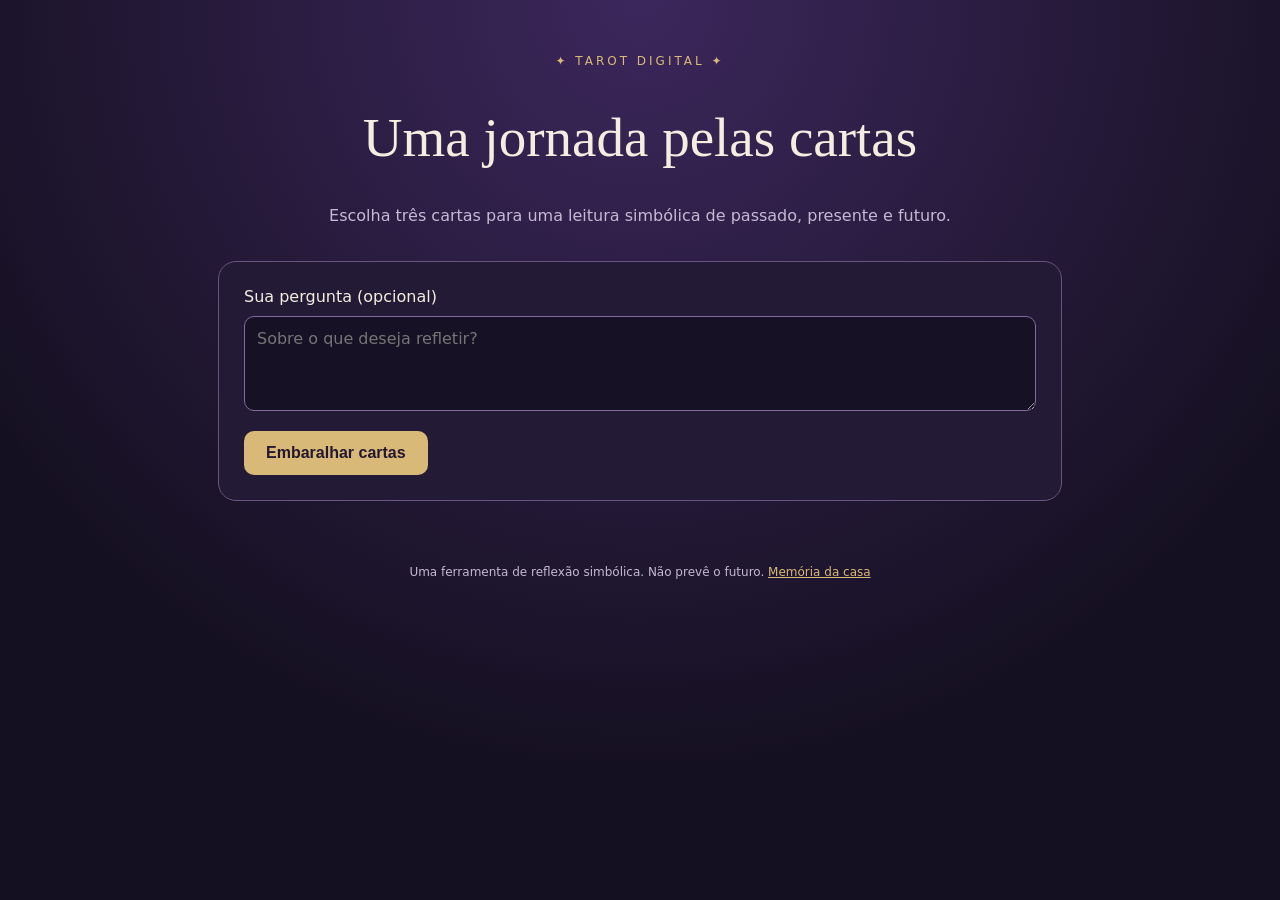
<file: templates/index.html>
<!doctype html><html lang="pt-BR"><head><meta charset="utf-8"><meta name="viewport" content="width=device-width,initial-scale=1"><title>Tarot Digital</title><link rel="stylesheet" href="/static/style.css?v=6"></head><body><main><header><span>✦ TAROT DIGITAL ✦</span><h1>Uma jornada pelas cartas</h1><p>Escolha três cartas para uma leitura simbólica de passado, presente e futuro.</p></header><section id="intro"><label for="pergunta">Sua pergunta (opcional)</label><textarea id="pergunta" maxlength="500" placeholder="Sobre o que deseja refletir?"></textarea><button id="iniciar">Embaralhar cartas</button></section><section id="escolha" hidden><h2 id="instrucao">Escolha uma carta</h2><p>As cartas estão viradas para baixo. Escolha três, uma por vez.</p><div id="baralho" class="baralho"></div><p id="progresso" aria-live="polite"></p><button id="revelar" disabled>Revelar leitura</button></section><section id="resultado" hidden><h2>Sua leitura</h2><div id="cartasResultado"></div><p id="sintese"></p><div id="feedback" hidden><p>Essa leitura fez sentido?</p><button id="fbSim" type="button">👍</button><button id="fbNao" type="button">👎</button><div id="temasFb" hidden><p>Que tema você estava tocando?</p><button class="chip" type="button" data-tema="Amor">Amor</button><button class="chip" type="button" data-tema="Trabalho">Trabalho</button><button class="chip" type="button" data-tema="Saúde">Saúde</button><button class="chip" type="button" data-tema="Espiritualidade">Espiritualidade</button><button class="chip" type="button" data-tema="">Pular</button></div><p id="fbAviso" aria-live="polite"></p></div><button id="reiniciar">Nova leitura</button></section><p id="erro" role="alert"></p><footer>Uma ferramenta de reflexão simbólica. Não prevê o futuro. <a href="/memoria">Memória da casa</a></footer></main><script src="/static/app.js?v=6"></script></body></html>
</file>
<file: static/style.css>
*{box-sizing:border-box}body{margin:0;background:radial-gradient(circle at top,#3c275c,#151021 70%);color:#f5eddf;font-family:system-ui,-apple-system,Segoe UI,sans-serif;min-height:100vh}main{max-width:880px;margin:auto;padding:30px 18px}header{text-align:center;margin:20px 0 36px}header span{color:#d9b978;letter-spacing:3px;font-size:12px}h1{font-family:Georgia,serif;font-size:clamp(32px,6vw,55px);font-weight:normal}h2{font-family:Georgia,serif;color:#f2d6a0}p,footer{color:#c7b9d4}section{background:#231b36;border:1px solid #69547f;border-radius:18px;padding:25px;margin-bottom:24px}label{display:block;margin-bottom:10px}textarea{width:100%;min-height:95px;border:1px solid #846a9d;border-radius:10px;background:#171125;color:white;padding:12px;font:inherit}button{background:#d9b978;color:#25172f;border:0;border-radius:10px;padding:13px 22px;font-size:16px;font-weight:700;cursor:pointer;margin-top:16px}button:disabled{opacity:.45;cursor:not-allowed}.baralho{display:grid;grid-template-columns:repeat(11,minmax(0,1fr));gap:9px;margin-top:22px}.carta{aspect-ratio:2/3;background:repeating-linear-gradient(45deg,#3d2c60,#3d2c60 8px,#513a76 8px,#513a76 16px);border:2px solid #c5a16c;border-radius:7px;color:#e6c78a;display:grid;place-items:center;cursor:pointer;font-size:20px;padding:0;margin:0}.carta:disabled{opacity:.38;cursor:not-allowed}.carta:focus-visible,button:focus-visible{outline:3px solid white;outline-offset:3px}.resultado-carta{display:flex;gap:16px;align-items:flex-start;background:#312541;border-radius:12px;padding:16px;margin:14px 0}.flip{perspective:750px;flex:0 0 84px}.flip-inner{position:relative;width:84px;aspect-ratio:2/3;transform-style:preserve-3d;transition:transform .75s cubic-bezier(.35,.15,.25,1.05)}.flip.aberta .flip-inner{transform:rotateY(180deg)}.flip-face{position:absolute;inset:0;backface-visibility:hidden;-webkit-backface-visibility:hidden;display:grid;place-items:center;border-radius:9px}.flip-verso{background:repeating-linear-gradient(45deg,#3d2c60,#3d2c60 8px,#513a76 8px,#513a76 16px);border:2px solid #c5a16c;color:#e6c78a;font-size:22px}.flip-frente{transform:rotateY(180deg);background:#21172f;border:2px solid #d9b978;color:#f2d6a0;font-family:Georgia,serif;box-shadow:inset 0 0 22px #6a542f55;overflow:hidden}.flip-img{width:100%;height:100%;object-fit:cover;display:block}.info{flex:1;min-width:0}.info small{color:#d9b978;text-transform:uppercase}.info h3{margin:5px 0}.info p{margin:0;color:#c7b9d4}.info p::after{content:'▌';color:#d9b978;opacity:.7}.info p.pronto::after{content:''}#sintese{min-height:6em;color:#e8dded;white-space:pre-line}#sintese::after{content:'▌';color:#d9b978;opacity:.7}#sintese.pronto::after{content:''}@media(prefers-reduced-motion:reduce){.flip-inner{transition:none}}#feedback{margin-top:18px;padding-top:14px;border-top:1px dashed #69547f}#feedback p{margin:8px 0;font-size:14px}#feedback button{margin-top:6px;margin-right:8px;padding:8px 18px;font-size:15px}.chip{background:#231b36;color:#e6c78a;border:1px solid #846a9d}.chip:hover{background:#312541}#fbAviso{min-height:20px;color:#c7b9d4}#erro{color:#ffb7b7;min-height:24px}footer{text-align:center;font-size:12px}footer a{color:#d9b978}@media(max-width:650px){.baralho{grid-template-columns:repeat(6,minmax(0,1fr))}section{padding:16px}}
</file>
